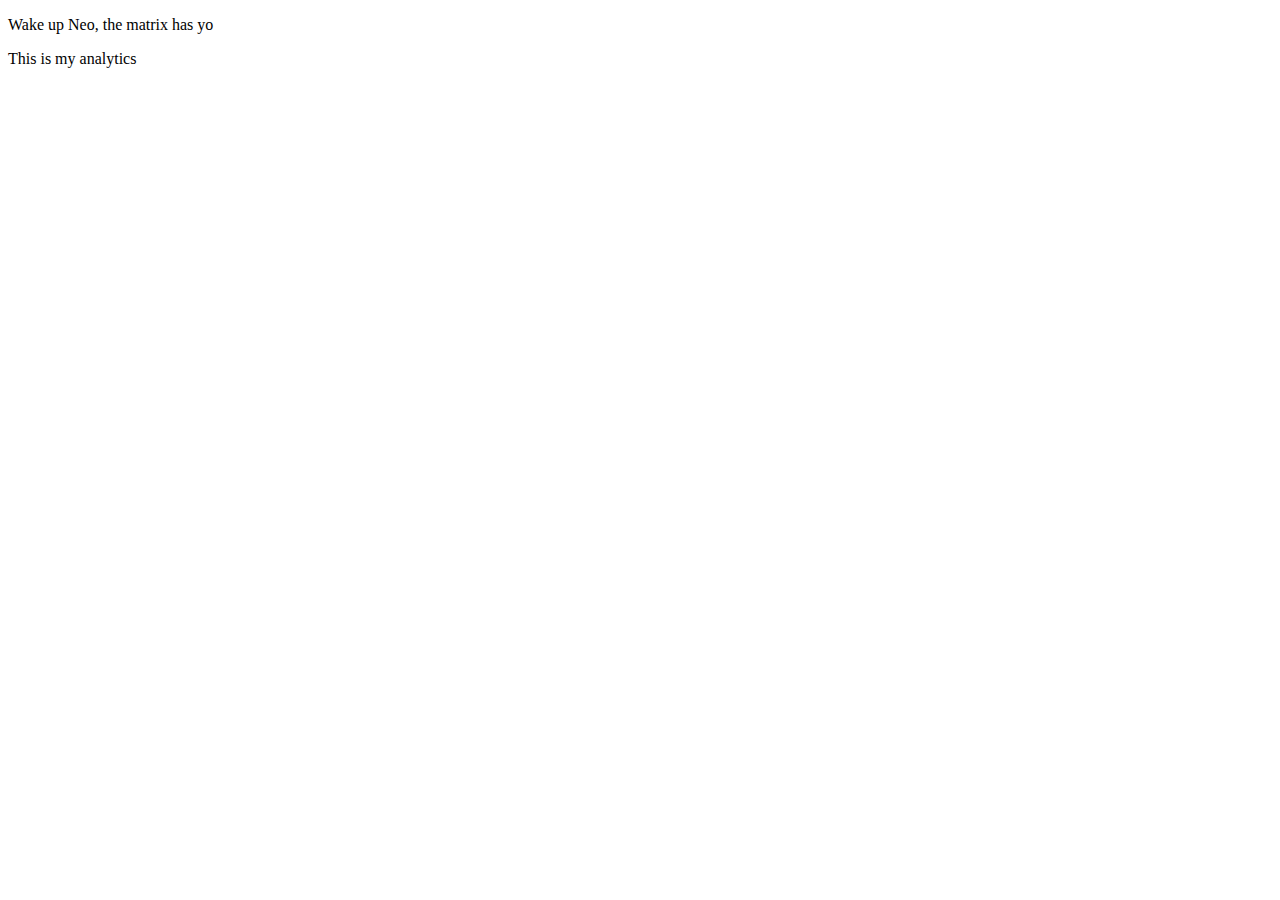
<file: index.html>
<!DOCTYPE html>

<html lang="en">

<head>

    <meta charset="UTF-8">

    <meta name="viewport" content="width=device-width, initial-scale=1.0">

    <title>Document</title>

</head>

<body>
  <nav></nav>
    <p>Wake up Neo, the matrix has yo</p>
  

   <p> This is my analytics</p>
  <footer></footer>
</body>

</html>
</file>
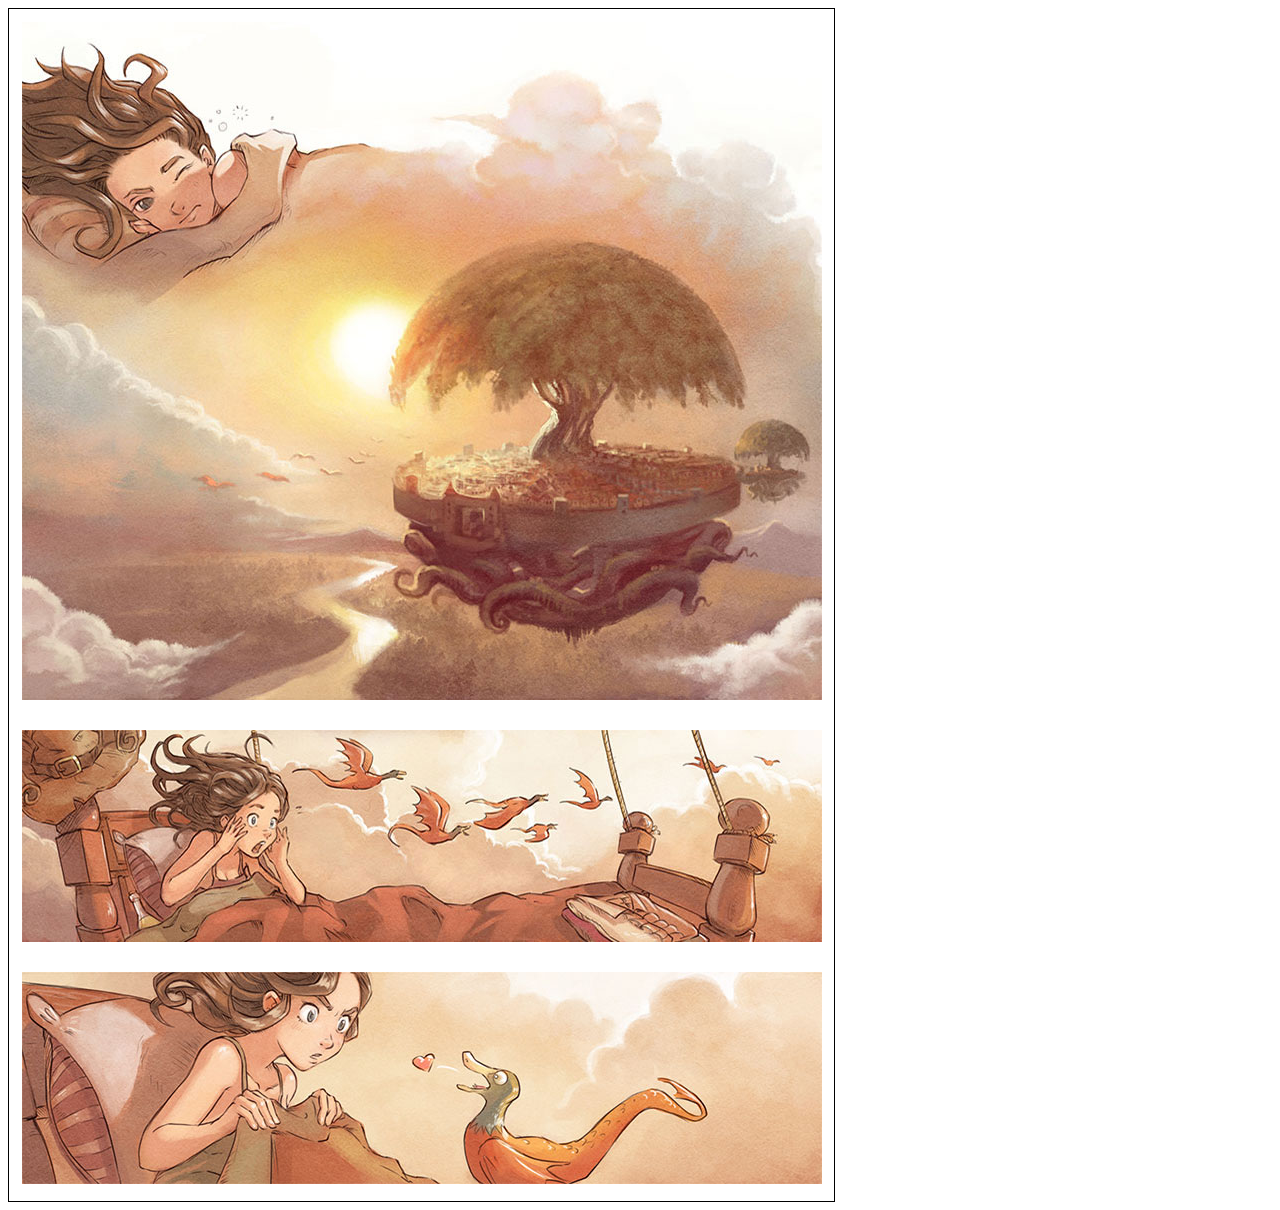
<file: M4_INTEGRATION/Journée 1/Page_1.html.html>
<!DOCTYPE html>
<html lang="en">
<head>
    <meta charset="UTF-8">
    <meta name="viewport" content="width=device-width, initial-scale=1.0">
    <title>Page 1</title>
</head>

<style>
    
    .container {
        display: block ;
        width:825px ;
        border: 1px solid black ;
        
    }

    img {
        margin: 3px ;
        padding: 10px ;
        
    }
</style>
<body>
    <div class="container">
        <img src="page01_img01_800x678.jpg">
        <img src="page01_img02_800x212.jpg">
        <img src="page01_img03_800x212.jpg">
    </div>

    
</body>
</html>
</file>
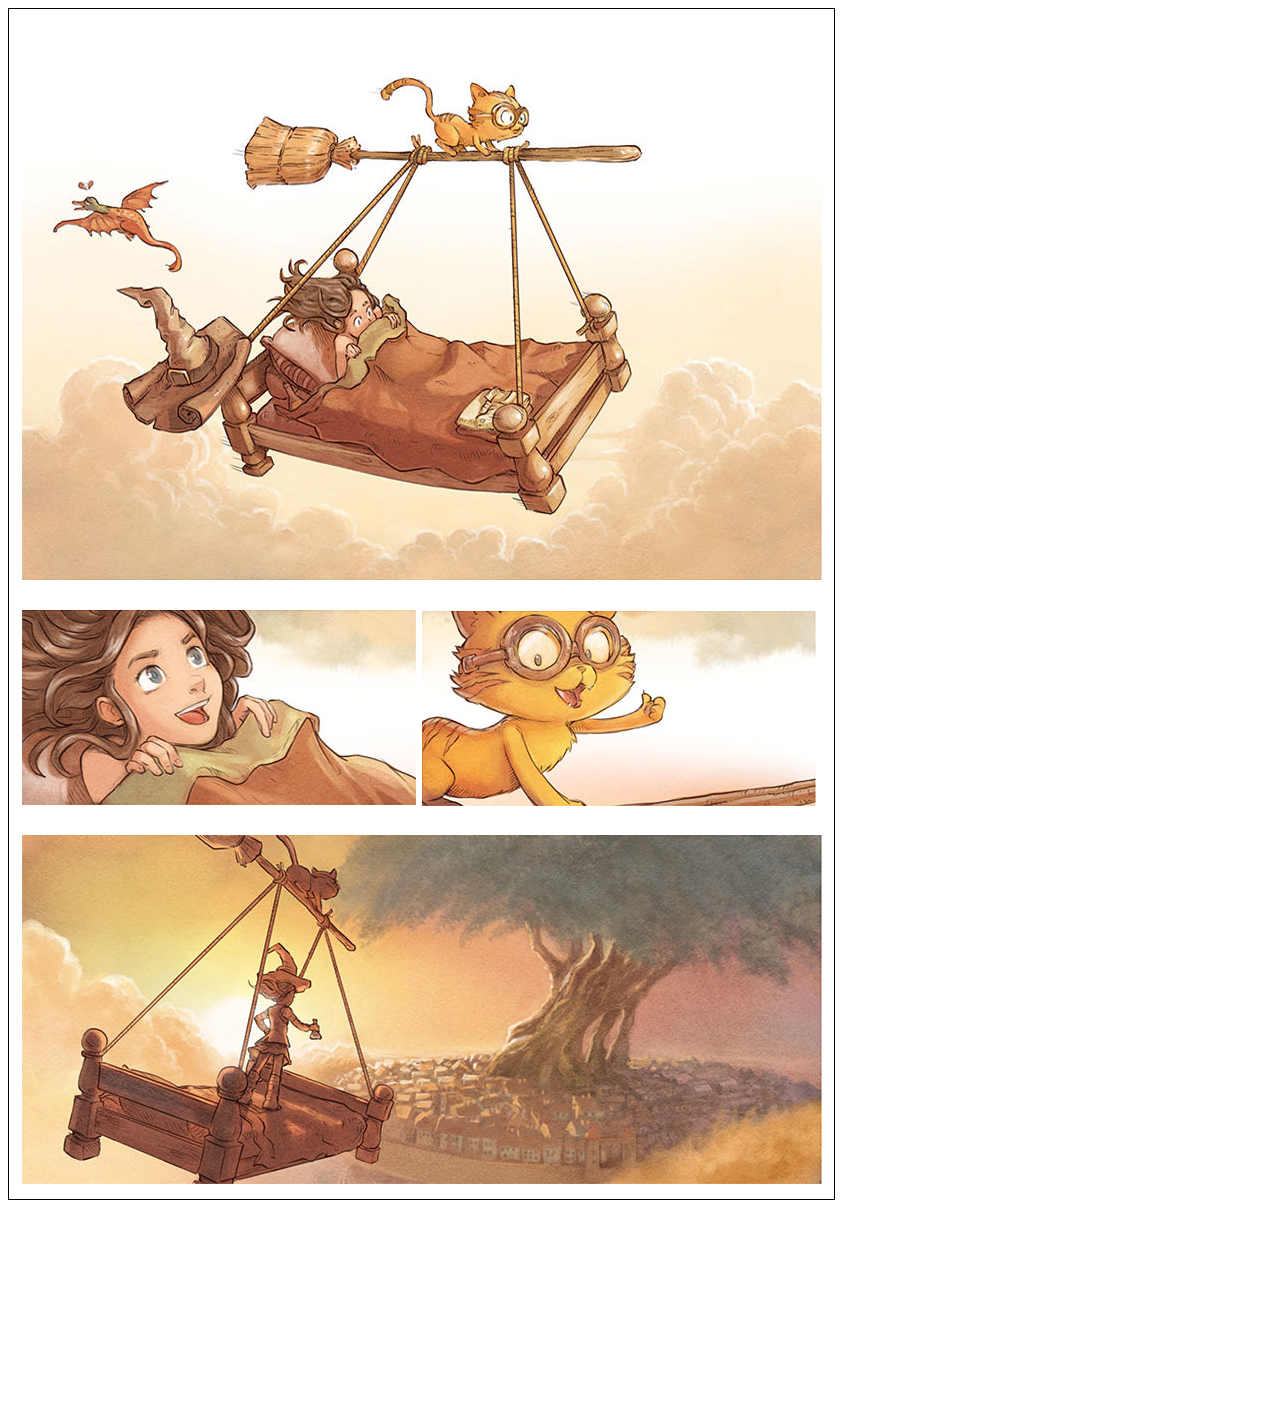
<file: M4_INTEGRATION/Journée 1/Page_2.html>
<!DOCTYPE html>
<html lang="en">
<head>
    <meta charset="UTF-8">
    <meta name="viewport" content="width=device-width, initial-scale=1.0">
    <title>Page 2</title>
</head>
    
<style>
    
      
    .container {
        display: block ;
        width:825px ;
        height: 1190px ;
        border: 1px solid black ;
        }

    img {
        
        margin: 3px ;
        padding: 10px ;
    }

    .cat {
        position: relative ;
        left: 400px ;
        bottom: 224px ;
    }

    .tree {
        position: relative ;
        bottom: 225px ;
    }

    

</style>
<body>
    <div class="container">
        <img class="bed" src="page02_img01_800x558.jpg">
        <img class="girl" src="page02_img02_394x195.jpg">
        <img class="cat" src="page02_img03_394x195.jpg">
        <img class="tree" src="page02_img04_800x349.jpg">
    </div>
<body>

    
</body>
</html>
</file>
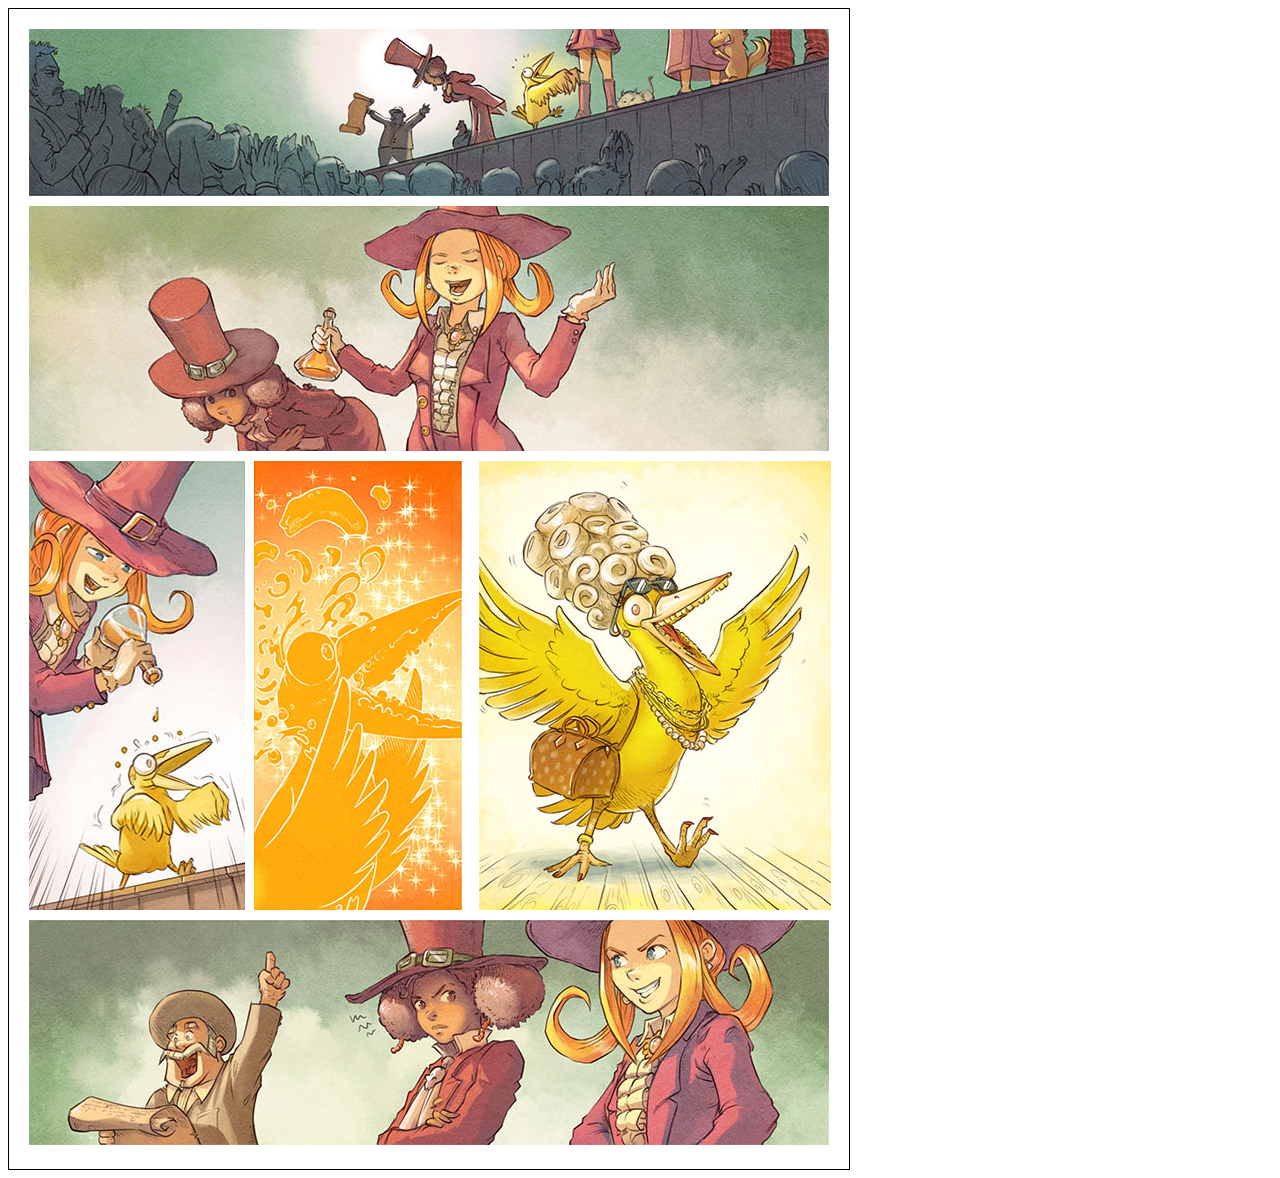
<file: M4_INTEGRATION/Journée 1/Page_3.html>
<!DOCTYPE html>
<html lang="en">
<head>
    <meta charset="UTF-8">
    <meta name="viewport" content="width=device-width, initial-scale=1.0">
    <title>Page 3</title>
</head>

<style>
    
  .container {
    display: grid ;
    width: 840px ;
    height: 1160px ;
    column-gap: 25px ;
    row-gap: 10px ;
    grid-template-columns:200px 200px 200px 200px ;
    grid-template-rows: 167px 245px 449px 225px ;
    border: 1px solid black ;
  }
  
  img {
        margin:10px ;
        padding: 10px ;
       
    }

  .first {
    grid-column:  1 / 3 ;
    grid-row : 1 ;
    
  }

  .second {
    grid-column: 1 / 3 ;
    grid-row : 2 ;
  }

  .third {
    grid-column: 1 ;
    grid-row: 3 ;
  }

  .fourth {
    grid-column: 2 ;
    grid-row: 3 ;
  }

  .fifth {
    grid-column: 3 ;
    grid-row: 3 ;
  }

  .sixth {
    grid-column: 1 / 3 ;
    grid-row: 4 ;
    
  } 

  /*.first {
    grid-area: A ;
  }
  .second {
    grid-area: B ;
  }
  .third {
    grid-area: C ;
  }
  .fourth {
    grid-area: D ;
  }
  .fifth {
    grid-area: E
  }
  .sixth {
    grid-area: F ;
  }

  .container {
    display: grid ;
    grid-template-areas:
    'A A A A A A'
    'B B B B B B'
    'C C D D E E'
    'F F F F F F'

  }*/
  


  
</style>

<body>
    <div class="container">
        <img class="first" src="page03_img01_800x167.jpg">
        <img class="second" src="page03_img02_800x245.jpg">
        <img class="third" src="page03_img03_216x449.jpg">
        <img class="fourth" src="page03_img04_208x449.jpg">
        <img class="fifth" src="page03_img05_352x449.jpg">
        <img class="sixth" src="page03_img06_800x225.jpg">
    </div>
    
</body>
</html>
</file>
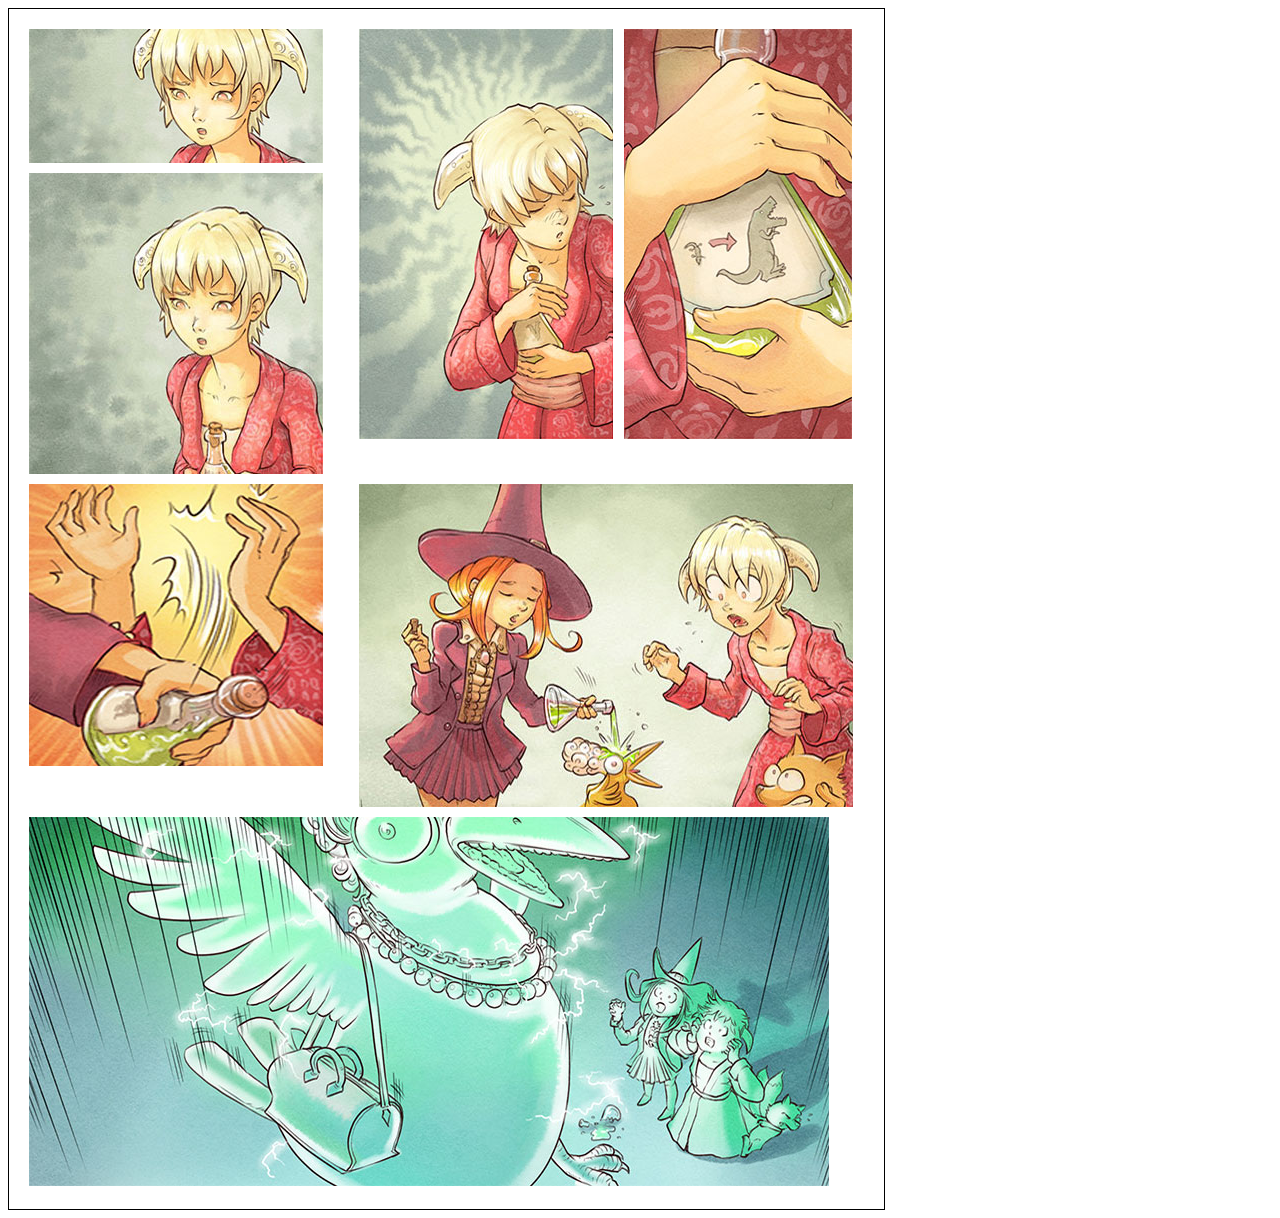
<file: M4_INTEGRATION/Journée 1/Page_4.html>
<!DOCTYPE html>
<html lang="en">
<head>
    <meta charset="UTF-8">
    <meta name="viewport" content="width=device-width, initial-scale=1.0">
    <title>Page 4</title>
</head>

<style>
    .container {
        display:grid ;
        width: 875px ;
        height: 1200px ;
        column-gap:15px ;
        row-gap: 10px ;
        grid-template-columns: 200px 100px 250px 150px  ;
        grid-template-rows: 134px 301px 323px 369px ;
        border: 1px solid black ;
    }
    
    img {
        margin:5px ;
        padding: 15px ;
       
    }

    .first {
        grid-column: 1 / 2 ;
        grid-row: 1 ;
    }

    .second {
        grid-column: 1 / 2 ;
        grid-row: 2 ;
    }

    .third {
        grid-column: 3 ;
        grid-row: 1 / 2 ;
    }

    .fourth {
        grid-column: 4 ;
        grid-row: 1 / 2 ;
    }

    .fifth {
        grid-column: 1 / 2 ;
        grid-row: 3 ;
    }

    .sixth {
        grid-column: 3 / 4 ;
        grid-row: 3 ;
    }

    .seventh {
        grid-column: 1 / 4 ;
        grid-row: 4 ;
        
    }
</style>
<body>
    <div class="container">
        <img class="first" src="page04_img01_294x134.jpg">
        <img class="second" src="page04_img02_294x301.jpg">
        <img class="third" src="page04_img03_254x410.jpg">
        <img class="fourth" src="page04_img04_228x410.jpg">
        <img class="fifth" src="page04_img05_294x282.jpg">
        <img class="sixth" src="page04_img06_494x323.jpg">
        <img class="seventh" src="page04_img07_800x369.jpg">
        
    </div>
    
</body>
</html>
</file>
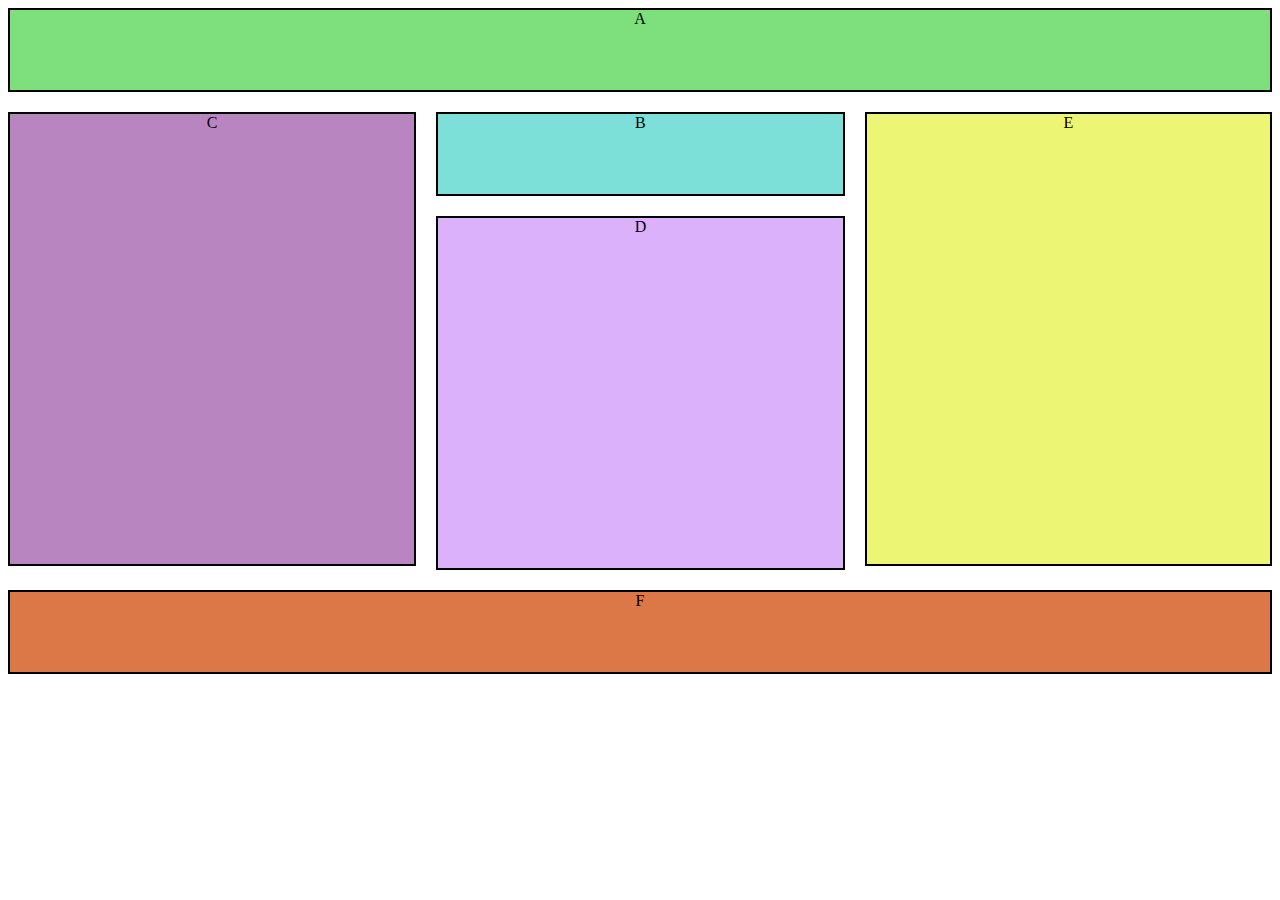
<file: M4_INTEGRATION/Journée 1/Responsive.html>
<!DOCTYPE html>
<html lang="en">
<head>
    <meta charset="UTF-8">
    <meta name="viewport" content="width=device-width, initial-scale=1.0">
    <title>Responsive</title>
</head>

<style>
    .a {
        grid-area: A ;
        text-align: center ;
        background-color: rgb(125, 224, 125) ;
        height:80px ;
        border: 2px solid black ;
        
    }

    .b {
        grid-area: B ;
        text-align: center ;
        background-color: rgb(125, 224, 216) ;
        height:80px ;
        border: 2px solid black ;
        
    }

    .c {
        grid-area: C ;
        text-align: center ;
        background-color: rgb(184, 133, 192) ;
        height:450px ;
        border: 2px solid black ;
        
    }

    .d {
        grid-area: D ;
        text-align: center ;
        background-color: rgb(218, 177, 250) ;
        height:350px ;
        border: 2px solid black ;
        
    }

    .e {
        grid-area: E ;
        text-align: center ;
        background-color: rgb(236, 245, 116) ;
        height:450px ;
        border: 2px solid black ;
        
    }

    .f {
        grid-area: F ;
        text-align: center ;
        background-color: rgb(220, 119, 72) ;
        height:80px ;
        border: 2px solid black ;
    }

    @media screen and (min-width:769px) and (max-width: 2140px) {

        .container {
        display:grid ;
        grid-template-areas:
        'A A A'
        'C B E'
        'C D E'
        'F F F' ;
        grid-gap:20px ;
        }
    }


    @media screen and (max-width: 480px) {
        
        .container {
             display: grid ;
             grid-template-areas:
             'A'
             'B'
             'C'
             'D'
             'E'
             'F' ;
             grid-gap:20px ;
             }
            
        
        .a, .b, .c, .d, .e, .f {
            height:80px ;
        }

    }

    @media screen and (min-width:481px) and (max-width: 768px) {

        .container {
            display: grid ;
            grid-template-areas:
            'A A'
            'B B'
            'C D'
            'E F' ;
            grid-gap:20px ;
            }

            .a, .b, .c, .d, .e, .f {
            height:80px ;
        }
    }
                           
</style>    
<body>

    <div class="container">
        <div class="a">A</div>
        <div class="b">B</div>
        <div class="c">C</div>
        <div class="d">D</div>
        <div class="e">E</div>
        <div class="f">F</div>
    </div>
    
</body>
</html>
</file>
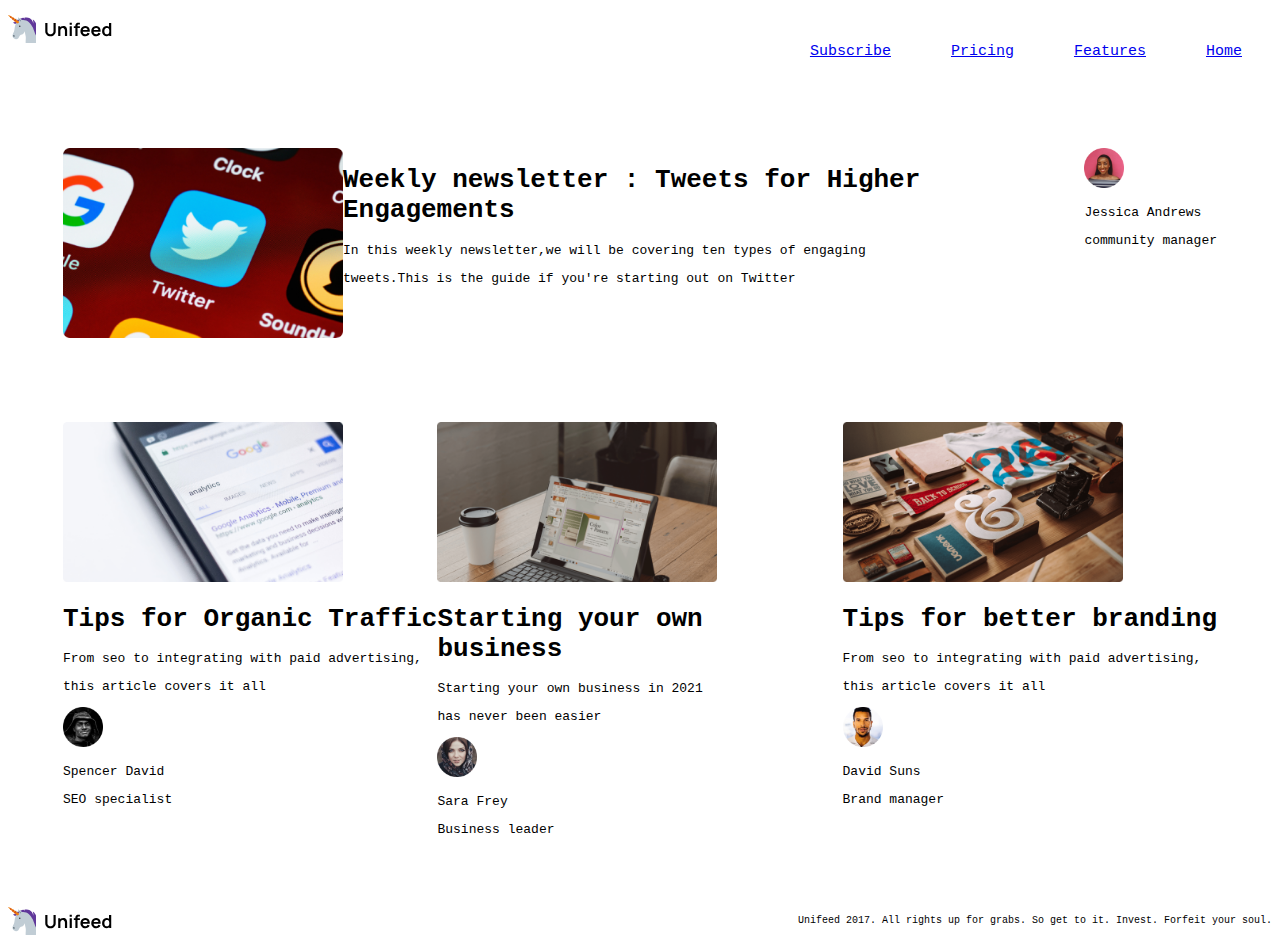
<file: M4_INTEGRATION/Journée 2/Blog.html>
<!DOCTYPE html>
<html lang="en">
<head>
    <meta charset="UTF-8">
    <meta name="viewport" content="width=device-width, initial-scale=1.0">
    <title>Blog</title>
    <link rel="stylesheet" href="style.css">
</head>
<body>

    <header>
        
           <ul> 
            <li class="inline"><a href="#">Home</a></li>
            <li class="inline"><a href="#">Features</a></li>
            <li class="inline"><a href="#">Pricing</a></li>
            <li class="inline"><a href="#">Subscribe</a></li>
           </ul>
            <img src="logo.svg">
            
    </header>

    
    
    
        <div class="main">
            
            <a href="#" target="_blank"><img class="a" src="Main.png"></a>
            <div class="art"><h1>Weekly newsletter : Tweets for Higher Engagements</h1>
                <p>In this weekly newsletter,we will be covering ten types of engaging</p> 
                <p>tweets.This is the guide if you're starting out on Twitter</p>
            </div>
            <div><a href="#" target="_blank"><img  class="author" src="jess.png"></a>
                <p>Jessica Andrews</p>
                <p>community manager</p>
           </div>
        </div>
        
    
        <div class="webpage">
            
        <div class="left">
                <a href="#" target="_blank"><img class="c" src="phone.png"></a>
            <div class="art1"><h1>Tips for Organic Traffic</h1>
                <p>From seo to integrating with paid advertising,</p> 
                <p>this article covers it all</p>
            </div>
            <div> <a href="#" target="_blank"><img class="author1" src="spencer.png"></a>
                <p>Spencer David</p>
                <p>SEO specialist</p>
            </div>
        </div>

        <div class="mid">
                <a href="#" target="_blank"><img class="d" src="tablet.png"></a>
            <div class="art2"><h1>Starting your own business</h1>
                <p>Starting your own business in 2021</p>
                <p>has never been easier</p>
            </div>
            <div><a href="#" target="_blank"><img class="author2" src="sara.png"></a>
                <p>Sara Frey</p>
                <p>Business leader</p>
            </div>
        </div>

        <div class="right">
                <a href="#" target="_blank"><img class="e" src="desk.png"></a>
            <div class="art3"><h1>Tips for better branding</h1>
                <p>From seo to integrating with paid advertising,</p> 
                <p>this article covers it all</p>
            </div>
            <div><a href="#" target="_blank"><img class="author3" src="david.png"></a>
                <p>David Suns</p>
                <p>Brand manager</p>
            </div>
        </div>
        

        </div>
    

    <footer>
        <img src="logo.svg">
        <p>Unifeed 2017. All rights up for grabs. So get to it. Invest. Forfeit your soul.</p>
    </footer>
</body>
</html>
</file>
<file: M4_INTEGRATION/Journée 2/style.css>
header {
    display: bock ;
    height: 80px ;
    font-family: monospace ;
    }

footer > p {
    float:right ;
    font-size: 10px ;
    font-family: monospace
    }

li {
    float: right ;
    display: inline ;
    font-size: 15px ;
    margin: 30px ;
    }
    
li:hover {
     background-color:rgb(243, 199, 117) ;
     font-size: 15px ;
     padding: 10px ;
     border-radius: 5px ;
    }
         
.main:hover, .left:hover, .mid:hover, .right:hover {
    background-color: #f3fffc ;
    border-radius: 5px;
}

.author, .author1, .author2, .author3 {
    width: 40px ;
}

.author1:hover, .author2:hover, .author3:hover, .author:hover {
    width: 45px ;
}

.a, .c, .d, .e {
    width: 280px ;
}


@media screen and (min-width:769px) and (max-width: 2140px) {
    .main {
        display: grid ;
        margin: 30px ;
        padding: 25px ;
        font-family: monospace ;
        grid-template-areas:
        'main main main' ;
        }
    
    .webpage {
        display: grid ;
        margin: 30px ;
        padding: 25px ;
        font-family: monospace ;
        grid-template-areas:
        'left mid right' ;
        }
    }

@media screen and (min-width: 481px) and (max-width: 768px) {
    .main {
        display: grid ;
        margin: 30px ;
        padding: 25px ;
        font-family: monospace ;
        grid-template-areas:
        'main' ;
    }

    .webpage {
        display: grid ;
        margin: 30px ;
        padding: 25px ;
        font-family: monospace ;
        grid-template-areas:
        'left'
        'mid' 
        'right' ;
    }

}

@media screen and (max-width: 480px) {
    .main {
        display: grid ;
        margin: 30px ;
        padding: 25px ;
        font-family: monospace ;
        grid-template-areas:
        'main' ;
    }

    .webpage {
        display: grid ;
        margin: 30px ;
        padding: 25px ;
        font-family: monospace ;
        grid-template-areas:
        'left' 
        'mid' 
        'right' ;
    }

}
</file>
